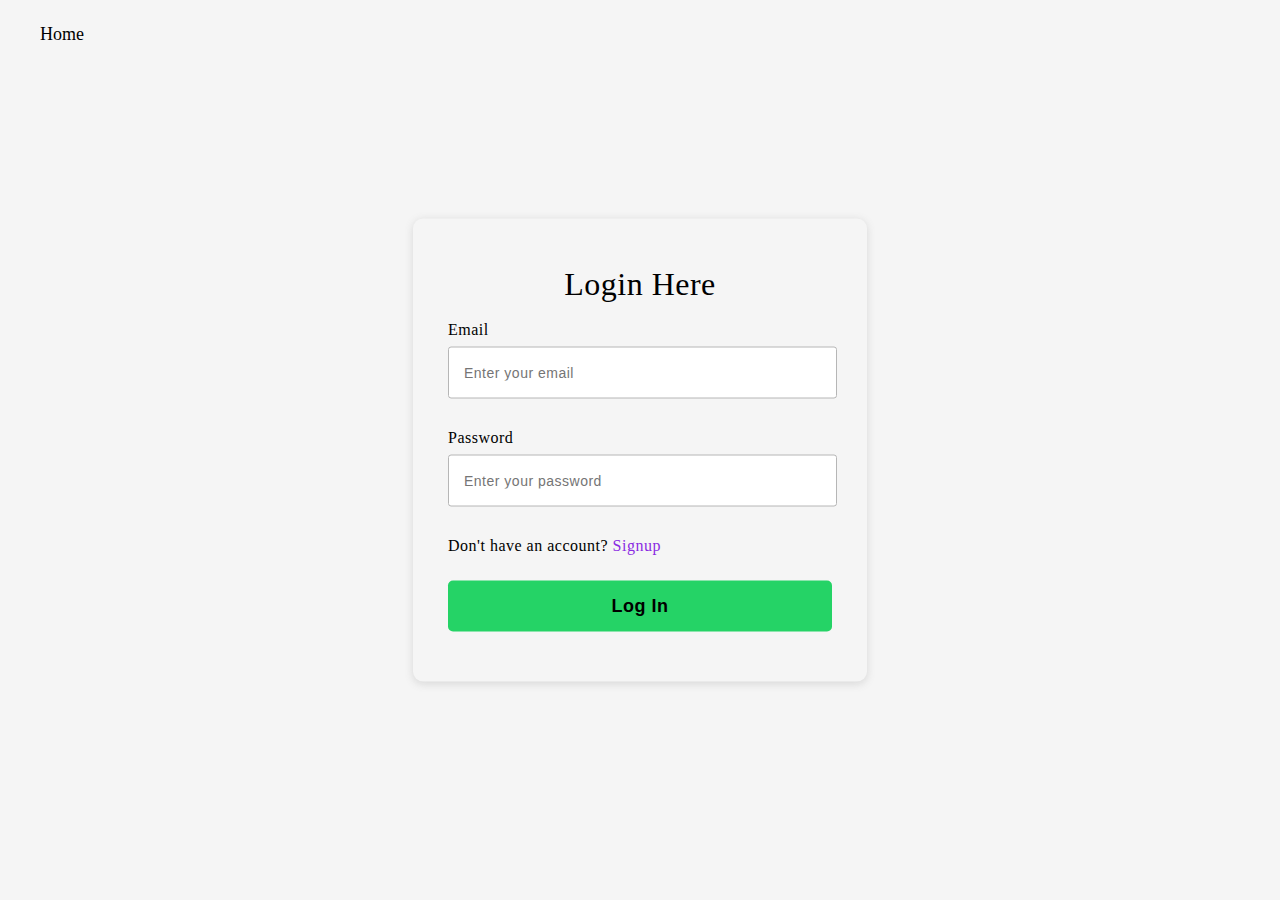
<file: login.html>
<!DOCTYPE html>
<html lang="en">
	<head>
		<meta charset="UTF-8" />
		<meta http-equiv="X-UA-Compatible" content="IE=edge" />
		<meta name="viewport" content="width=device-width, initial-scale=1.0" />
		<title>Login page</title>
		<link rel="stylesheet" href="./style/login.css" />
	</head>
	<body>
		<div id="navbar">
			<a href="./index.html">Home</a>
		</div>
		<form id="login-form">
			<h3>Login Here</h3>

			<label for="email">Email</label>
			<input type="email" placeholder="Enter your email" id="email" />

			<label for="password">Password</label>
			<input type="password" placeholder="Enter your password" id="password" />
			<p>Don't have an account? <a href="./signup.html">Signup</a></p>
			<button id="login-button" type="submit">Log In</button>
		</form>
		<script src="./scripts/login.js"></script>
	</body>
</html>
</file>
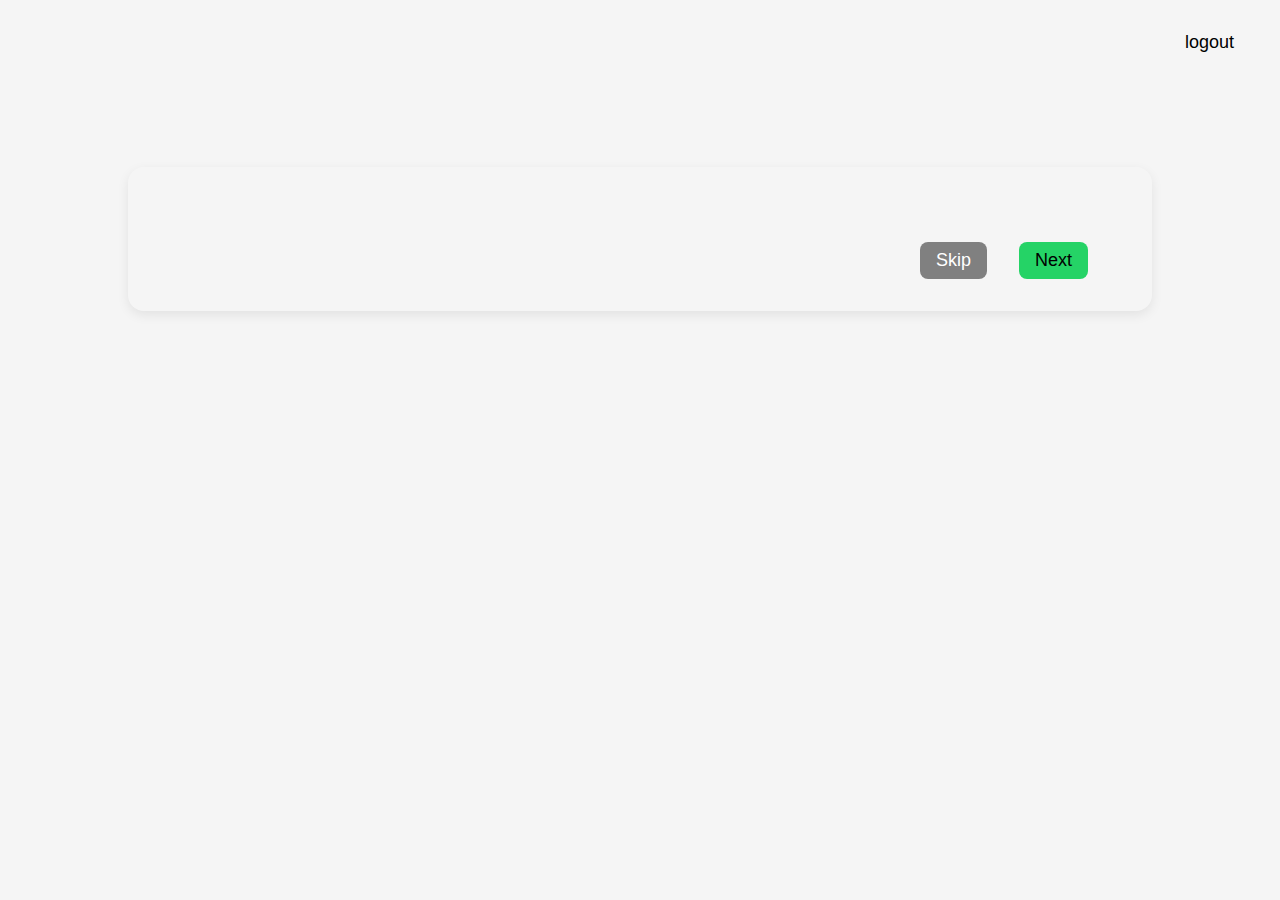
<file: quiz.html>
<!DOCTYPE html>
<html lang="en">
	<head>
		<meta charset="UTF-8" />
		<meta http-equiv="X-UA-Compatible" content="IE=edge" />
		<meta name="viewport" content="width=device-width, initial-scale=1.0" />
		<title>Quiz page</title>
		<link rel="stylesheet" href="./style/quiz.css" />
	</head>
	<body>
		<div id="navbar">
			<h3 id="name"></h3>
			<button id="logout">logout</button>
		</div>

		<div id="display">
			<h1 id="question"></h1>
			<div id="options"></div>
			<div class="buttons">
				<button id="skip-button">Skip</button>
				<button id="next-button">Next</button>
			</div>
		</div>

		<script src="./scripts/quiz.js" type="module"></script>
	</body>
</html>
</file>
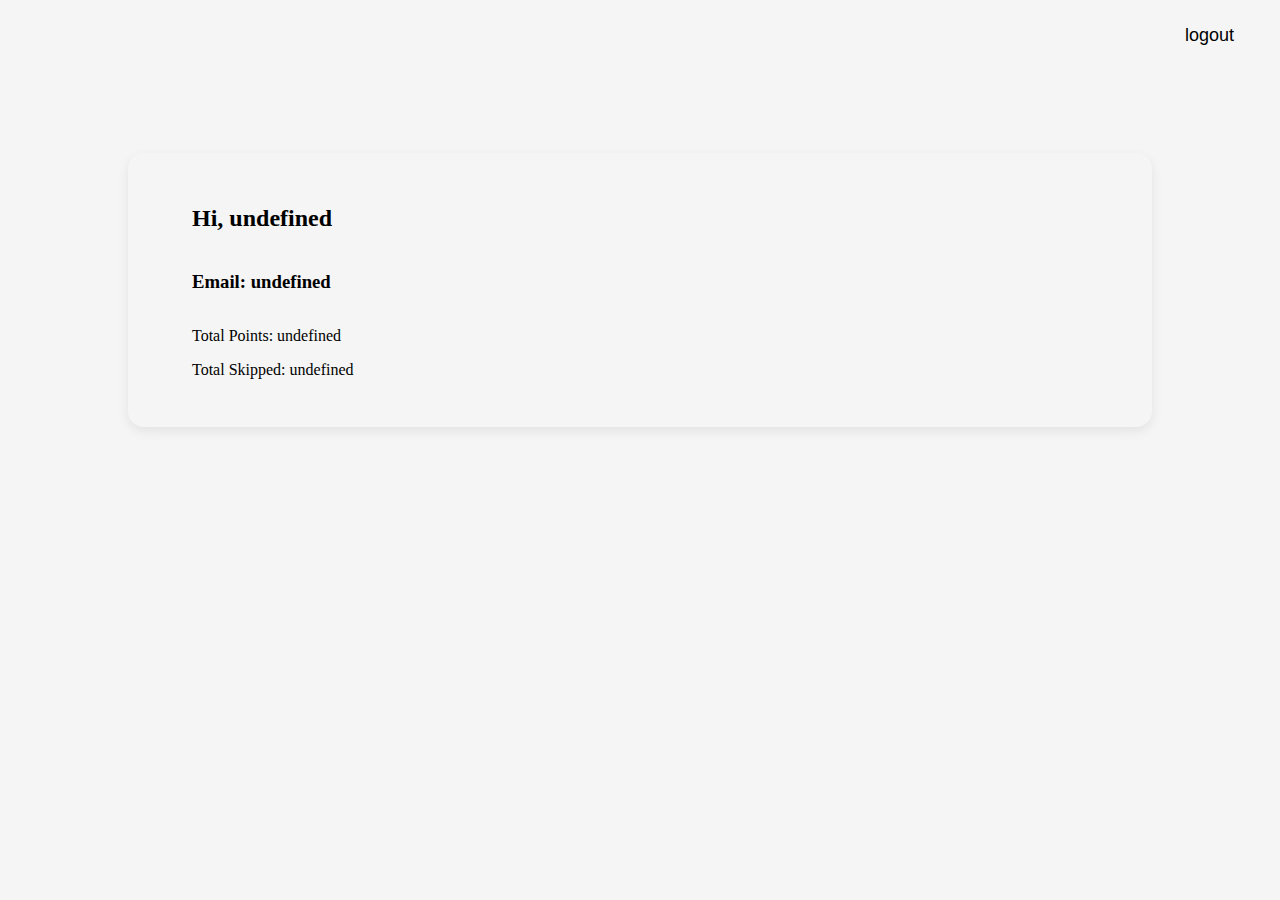
<file: result.html>
<!DOCTYPE html>
<html lang="en">
	<head>
		<meta charset="UTF-8" />
		<meta http-equiv="X-UA-Compatible" content="IE=edge" />
		<meta name="viewport" content="width=device-width, initial-scale=1.0" />
		<title>Result page</title>
		<link rel="stylesheet" href="./style/result.css" />
	</head>
	<body>
		<div id="navbar">
			<button id="logout">logout</button>
		</div>
		<div id="results">
			<h2 id="name"></h2>
			<h3 id="email"></h3>
			<div id="display"></div>
		</div>
		<script src="./scripts/result.js"></script>
	</body>
</html>
</file>
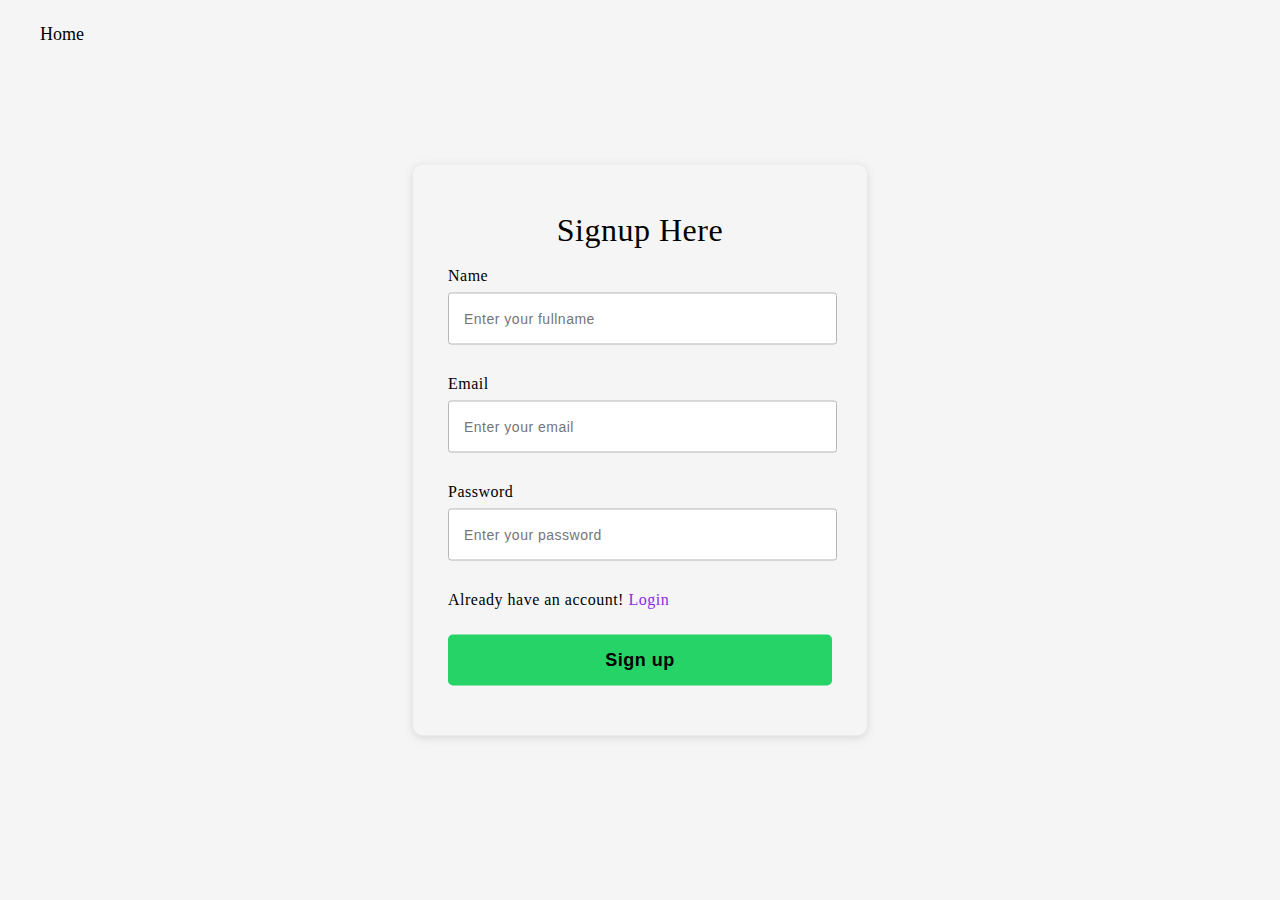
<file: signup.html>
<!DOCTYPE html>
<html lang="en">
	<head>
		<meta charset="UTF-8" />
		<meta http-equiv="X-UA-Compatible" content="IE=edge" />
		<meta name="viewport" content="width=device-width, initial-scale=1.0" />
		<title>Signup page</title>
		<link rel="stylesheet" href="./style/signup.css" />
	</head>
	<body>
		<div id="navbar">
			<a href="./index.html">Home</a>
		</div>
		<form id="signup-form">
			<h3>Signup Here</h3>

			<label for="name">Name</label>
			<input type="name" placeholder="Enter your fullname" id="name" />

			<label for="email">Email</label>
			<input type="email" placeholder="Enter your email" id="email" />

			<label for="password">Password</label>
			<input type="password" placeholder="Enter your password" id="password" />
			<p>Already have an account! <a href="./login.html">Login</a></p>
			<button id="signup-button" type="submit">Sign up</button>
		</form>
		<script src="./scripts/signup.js"></script>
	</body>
</html>
</file>
<file: style/login.css>
body {
	background-color: whitesmoke;
}
form {
	width: 30vw;
	position: absolute;
	transform: translate(-50%, -50%);
	top: 50%;
	left: 50%;
	border-radius: 10px;
	box-shadow: rgba(99, 99, 99, 0.2) 0px 2px 8px 0px;
	padding: 50px 35px;
}

form * {
	color: black;
	letter-spacing: 0.5px;
	outline: none;
	border: none;
}
form h3 {
	font-size: 32px;
	font-weight: 500;
	line-height: 10px;
	text-align: center;
	margin-top: 10px;
}

label {
	display: block;
	margin-top: 30px;
	font-size: 16px;
	font-weight: 500;
}
input {
	height: 50px;
	width: 93%;
	border-radius: 3px;
	padding: 0 15px;
	margin-top: 8px;
	font-size: 14px;
	font-weight: 300;
	border: 1px solid rgb(182, 182, 182);
}

button {
	margin-top: 10px;
	width: 100%;
	padding: 15px 0;
	font-size: 18px;
	font-weight: 600;
	border-radius: 5px;
	cursor: pointer;
	background-color: #25d366;
}
p {
	margin-top: 30px;
	font-size: 16px;
}

#navbar {
	display: flex;
	justify-content: flex-start;
	gap: 3rem;
	padding: 1rem 2rem;
}

#navbar > a {
	text-decoration: none;
	color: black;
	font-size: large;
}

p > a {
	text-decoration: none;
	color: blueviolet;
}
</file>
<file: style/quiz.css>
body {
	background-color: whitesmoke;
}
#navbar {
	display: flex;
	justify-content: space-between;
	gap: 3rem;
	padding: 1rem 2rem;
}

#navbar > button {
	background-color: transparent;
	border: none;
	font-size: large;
}

.buttons {
	display: flex;
	justify-content: flex-end;
	gap: 2rem;
}

.buttons > button {
	border: none;
	font-size: large;
	padding: 0.5rem 1rem;
	border-radius: 0.5rem;
}

#next-button {
	background-color: #25d366;
}
#skip-button {
	background-color: grey;
	color: white;
}

#display {
	width: 70vw;
	display: flex;
	flex-direction: column;
	margin: 10vh auto;
	padding: 2rem 4rem;
	box-shadow: rgba(0, 0, 0, 0.08) 0px 4px 12px;
	border-radius: 1rem;
}

.option {
	display: flex;
	gap: 1rem;
	align-items: center;
}
#options {
	display: grid;
	grid-template-columns: repeat(2, 40%);
	font-size: large;
}
</file>
<file: style/result.css>
body {
	background-color: whitesmoke;
}
#navbar {
	display: flex;
	justify-content: flex-end;
	gap: 3rem;
	padding: 1rem 2rem;
}

#navbar > button {
	background-color: transparent;
	border: none;
	font-size: large;
}

#results {
	width: 70vw;
	display: flex;
	flex-direction: column;
	margin: 10vh auto;
	padding: 2rem 4rem;
	box-shadow: rgba(0, 0, 0, 0.08) 0px 4px 12px;
	border-radius: 1rem;
}
</file>
<file: style/signup.css>
body {
	background-color: whitesmoke;
}
form {
	width: 30vw;
	position: absolute;
	transform: translate(-50%, -50%);
	top: 50%;
	left: 50%;
	border-radius: 10px;
	box-shadow: rgba(99, 99, 99, 0.2) 0px 2px 8px 0px;
	padding: 50px 35px;
}

form * {
	color: black;
	letter-spacing: 0.5px;
	outline: none;
	border: none;
}
form h3 {
	font-size: 32px;
	font-weight: 500;
	line-height: 10px;
	text-align: center;
	margin-top: 10px;
}

label {
	display: block;
	margin-top: 30px;
	font-size: 16px;
	font-weight: 500;
}
input {
	height: 50px;
	width: 93%;
	border-radius: 3px;
	padding: 0 15px;
	margin-top: 8px;
	font-size: 14px;
	font-weight: 300;
	border: 1px solid rgb(182, 182, 182);
}

button {
	margin-top: 10px;
	width: 100%;
	padding: 15px 0;
	font-size: 18px;
	font-weight: 600;
	border-radius: 5px;
	cursor: pointer;
	background-color: #25d366;
}
p {
	margin-top: 30px;
	font-size: 16px;
}

#navbar {
	display: flex;
	justify-content: flex-start;
	gap: 3rem;
	padding: 1rem 2rem;
}

#navbar > a {
	text-decoration: none;
	color: black;
	font-size: large;
}

p > a {
	text-decoration: none;
	color: blueviolet;
}
</file>
